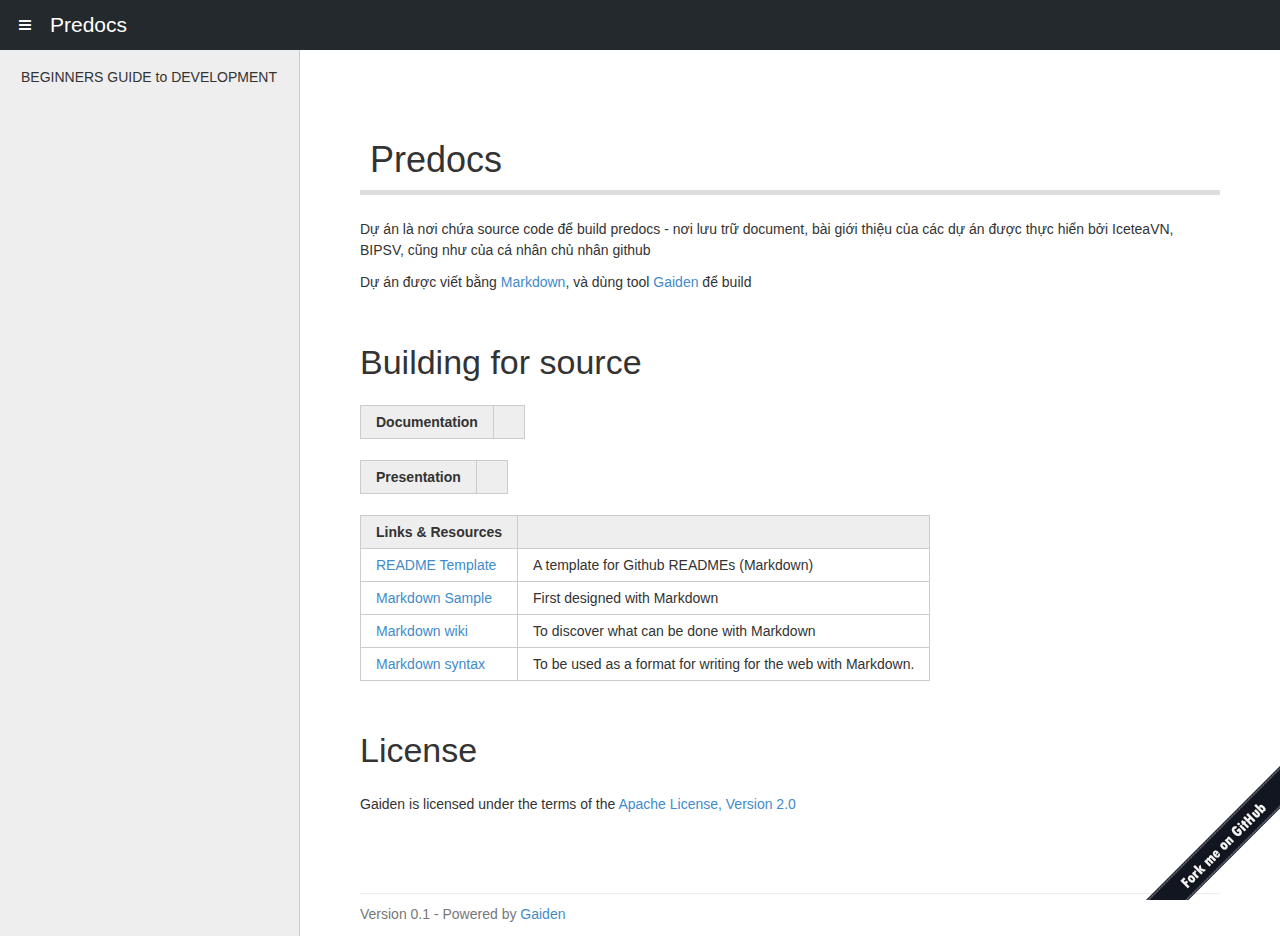
<file: docs/index.html>
<html>
  <head>
    <meta charset="UTF-8">
    <title>Predocs - Predocs</title>
    <meta name="viewport" content="width=device-width, initial-scale=1.0">
    <link rel="stylesheet" href="css\bootstrap.min.css">
    <link rel="stylesheet" href="css\font-awesome.min.css">
    <link rel="stylesheet" href="css\highlight.css">
    <link rel="stylesheet" href="css\style.css">
    <link rel="stylesheet" href="css\my.css">
  </head>
  <body>
    <a href="https://github.com/ishame/predocs"><img style="position: fixed; bottom: 0; right: 0; border: 0; z-index: 100; margin: 0;" src="../images/forkme.png" alt="Fork me on GitHub"></a>
    <div class="wrapper">
      <div class="header">
        <i class="fa fa-bars sidebar-toggle"></i>
        <span class="title">Predocs</span>
      </div>
      <div class="sidebar">
        <ul>
          <li class="unnumbered visible">
            <a href="development-guides.html" data-alt-hash="beginners-guide-to-development">BEGINNERS GUIDE to DEVELOPMENT</a>
            <ul>
              <li class="unnumbered invisible"><a href="development-guides.html#extension-development">Extension development</a></li>
              <li class="unnumbered invisible">
                <a href="development-guides.html#tips-and-tricks">Tips and Tricks</a>
                <ul>
                  <li class="unnumbered invisible"><a href="development-guides.html#github-glossary">GitHub Glossary</a></li>
                </ul>
              </li>
              <li class="unnumbered invisible"><a href="development-guides.html#sample-code">Sample code</a></li>
              <li class="unnumbered invisible"><a href="development-guides.html#other-toolslibs-not-used-but-to-keep-an-eye-on">Other tools/libs not used, but to keep an eye on</a></li>
            </ul>
          </li>
        </ul>
      </div>
      <div class="content">
        <div class="content-handle"></div>
        <div class="content-container">
          <div class="content-nav content-nav-top">
          </div>
          <div class="main-content">
            <h1 id="predocs">Predocs</h1>
            <p>Dự án là nơi chứa source code để build predocs - nơi lưu trữ document, bài giới thiệu của các dự án được thực hiển bởi IceteaVN, BIPSV, cũng như của cá nhân chủ nhân github</p>
            <p>Dự án được viết bằng <a href="https://daringfireball.net/projects/markdown/syntax" title="Markdown Syntax Guide">Markdown</a>, và dùng tool <a href="https://github.com/kobo/gaiden">Gaiden</a> để build</p>
            <h2 id="building-for-source">Building for source</h2>
            <table>
              <thead>
                <tr>
                  <th>Documentation </th>
                  <th> </th>
                </tr>
              </thead>
            </table>
            <table>
              <thead>
                <tr>
                  <th>Presentation </th>
                  <th> </th>
                </tr>
              </thead>
            </table>
            <table>
              <thead>
                <tr>
                  <th>Links &amp; Resources </th>
                  <th> </th>
                </tr>
              </thead>
              <tbody>
                <tr>
                  <td><a href="README-template.html">README Template</a> </td>
                  <td>A template for Github READMEs (Markdown) </td>
                </tr>
                <tr>
                  <td><a href="markdown-sample.html">Markdown Sample</a> </td>
                  <td>First designed with Markdown </td>
                </tr>
                <tr>
                  <td><a href="https://github.com/adam-p/markdown-here/wiki">Markdown wiki</a> </td>
                  <td>To discover what can be done with Markdown </td>
                </tr>
                <tr>
                  <td><a href="https://daringfireball.net/projects/markdown/syntax">Markdown syntax</a> </td>
                  <td>To be used as a format for writing for the web with Markdown. </td>
                </tr>
              </tbody>
            </table>
            <h2 id="license">License</h2>
            <p>Gaiden is licensed under the terms of the <a href="http://www.apache.org/licenses/LICENSE-2.0.html" title="Apache License, Version 2.0">Apache License, Version 2.0</a></p>
          </div>
          <div class="content-nav content-nav-bottom">
          </div>
          <div class="footer">
            <p class="credit text-muted">
              Version 0.1 -
              Powered by <a href="https://github.com/kobo/gaiden">Gaiden</a>
            </p>
          </div>
        </div>
      </div>
    </div>
    <script src="js\jquery-2.1.1.min.js"></script>
    <script src="js\highlight.js"></script>
    <script src="js\application.js"></script>
    <script src="js\my.js"></script>
  </body>
</html>
</file>
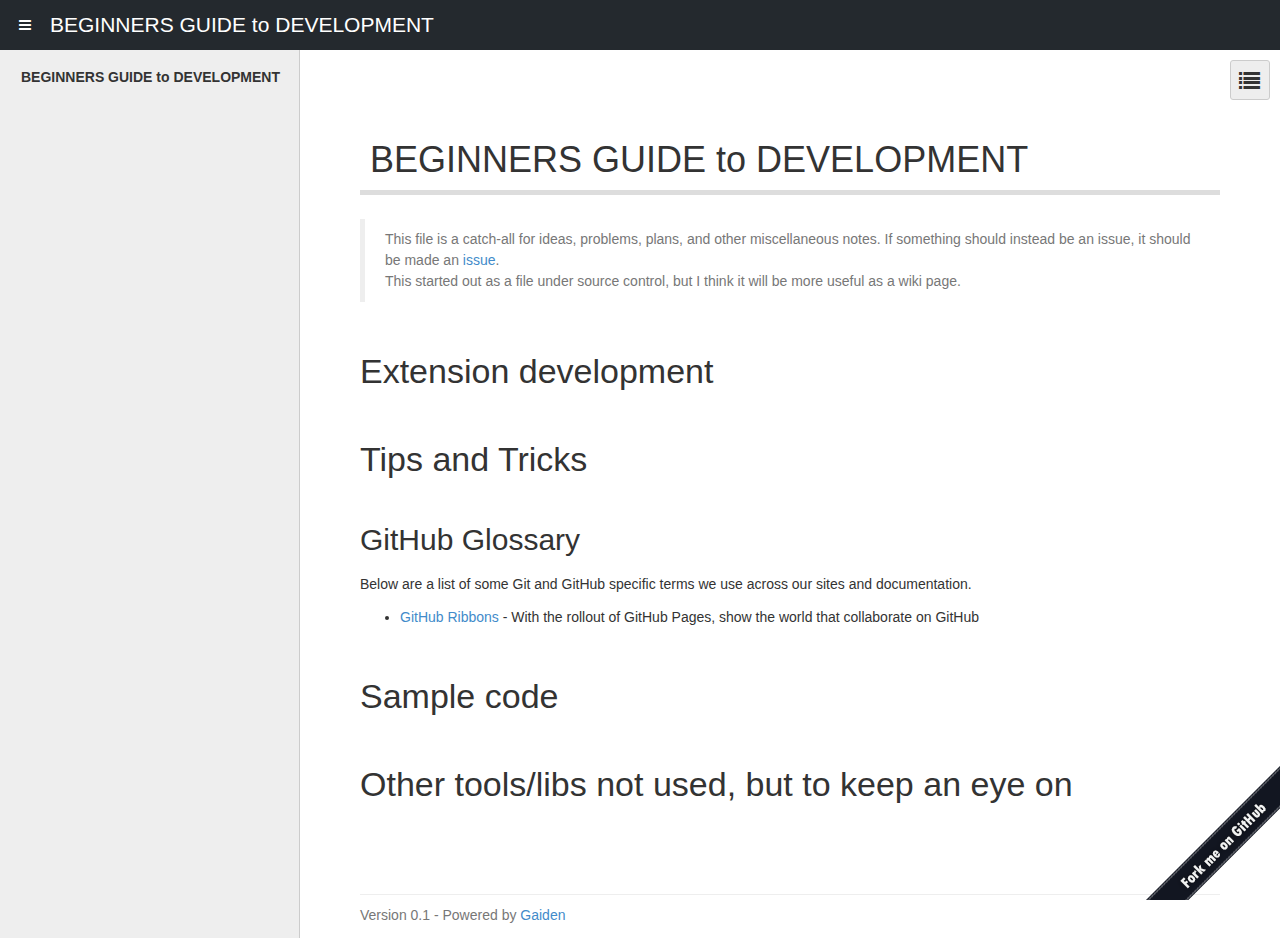
<file: docs/development-guides.html>
<html>
  <head>
    <meta charset="UTF-8">
    <title>BEGINNERS GUIDE to DEVELOPMENT - Predocs</title>
    <meta name="viewport" content="width=device-width, initial-scale=1.0">
    <link rel="stylesheet" href="css\bootstrap.min.css">
    <link rel="stylesheet" href="css\font-awesome.min.css">
    <link rel="stylesheet" href="css\highlight.css">
    <link rel="stylesheet" href="css\style.css">
    <link rel="stylesheet" href="css\my.css">
  </head>
  <body>
    <a href="https://github.com/ishame/predocs"><img style="position: fixed; bottom: 0; right: 0; border: 0; z-index: 100; margin: 0;" src="../images/forkme.png" alt="Fork me on GitHub"></a>
    <div class="wrapper">
      <div class="header">
        <i class="fa fa-bars sidebar-toggle"></i>
        <span class="title">BEGINNERS GUIDE to DEVELOPMENT</span>
      </div>
      <div class="sidebar">
        <ul>
          <li class="unnumbered visible">
            <a href="development-guides.html" data-alt-hash="beginners-guide-to-development">BEGINNERS GUIDE to DEVELOPMENT</a>
            <ul>
              <li class="unnumbered invisible"><a href="development-guides.html#extension-development">Extension development</a></li>
              <li class="unnumbered invisible">
                <a href="development-guides.html#tips-and-tricks">Tips and Tricks</a>
                <ul>
                  <li class="unnumbered invisible"><a href="development-guides.html#github-glossary">GitHub Glossary</a></li>
                </ul>
              </li>
              <li class="unnumbered invisible"><a href="development-guides.html#sample-code">Sample code</a></li>
              <li class="unnumbered invisible"><a href="development-guides.html#other-toolslibs-not-used-but-to-keep-an-eye-on">Other tools/libs not used, but to keep an eye on</a></li>
            </ul>
          </li>
        </ul>
      </div>
      <div class="content">
        <div class="content-handle"></div>
        <div class="content-container">
          <div class="content-nav content-nav-top">
          </div>
          <div class="page-toc page-toc-shrinked">
            <span class="fa fa-list"></span>
          </div>
          <div class="page-toc page-toc-expanded" style="max-height: 402px; display: none;">
            <ul>
              <li class="unnumbered visible">
                <a href="#beginners-guide-to-development">BEGINNERS GUIDE to DEVELOPMENT</a>
                <ul>
                  <li class="unnumbered visible"><a href="#extension-development">Extension development</a></li>
                  <li class="unnumbered visible">
                    <a href="#tips-and-tricks">Tips and Tricks</a>
                    <ul>
                      <li class="unnumbered visible"><a href="#github-glossary">GitHub Glossary</a></li>
                    </ul>
                  </li>
                  <li class="unnumbered visible"><a href="#sample-code">Sample code</a></li>
                  <li class="unnumbered visible"><a href="#other-toolslibs-not-used-but-to-keep-an-eye-on">Other tools/libs not used, but to keep an eye on</a></li>
                </ul>
              </li>
            </ul>
          </div>
          <div class="main-content">
            <h1 id="beginners-guide-to-development">BEGINNERS GUIDE to DEVELOPMENT</h1>
            <blockquote>
              <p>This file is a catch-all for ideas, problems, plans, and other miscellaneous notes. If something should instead be an issue, it should be made an <a href="https://github.com/adam-p/markdown-here/issues">issue</a>.<br/>This started out as a file under source control, but I think it will be more useful as a wiki page.</p>
            </blockquote>
            <h2 id="extension-development">Extension development</h2>
            <h2 id="tips-and-tricks">Tips and Tricks</h2>
            <h3 id="github-glossary">GitHub Glossary</h3>
            <p>Below are a list of some Git and GitHub specific terms we use across our sites and documentation.</p>
            <ul>
              <li><a href="https://github.com/blog/273-github-ribbons">GitHub Ribbons</a> - With the rollout of GitHub Pages, show the world that collaborate on GitHub</li>
            </ul>
            <h2 id="sample-code">Sample code</h2>
            <h2 id="other-toolslibs-not-used-but-to-keep-an-eye-on">Other tools/libs not used, but to keep an eye on</h2>
          </div>
          <div class="content-nav content-nav-bottom">
          </div>
          <div class="footer">
            <p class="credit text-muted">
              Version 0.1 -
              Powered by <a href="https://github.com/kobo/gaiden">Gaiden</a>
            </p>
          </div>
        </div>
      </div>
    </div>
    <script src="js\jquery-2.1.1.min.js"></script>
    <script src="js\highlight.js"></script>
    <script src="js\application.js"></script>
    <script src="js\my.js"></script>
  </body>
</html>
</file>
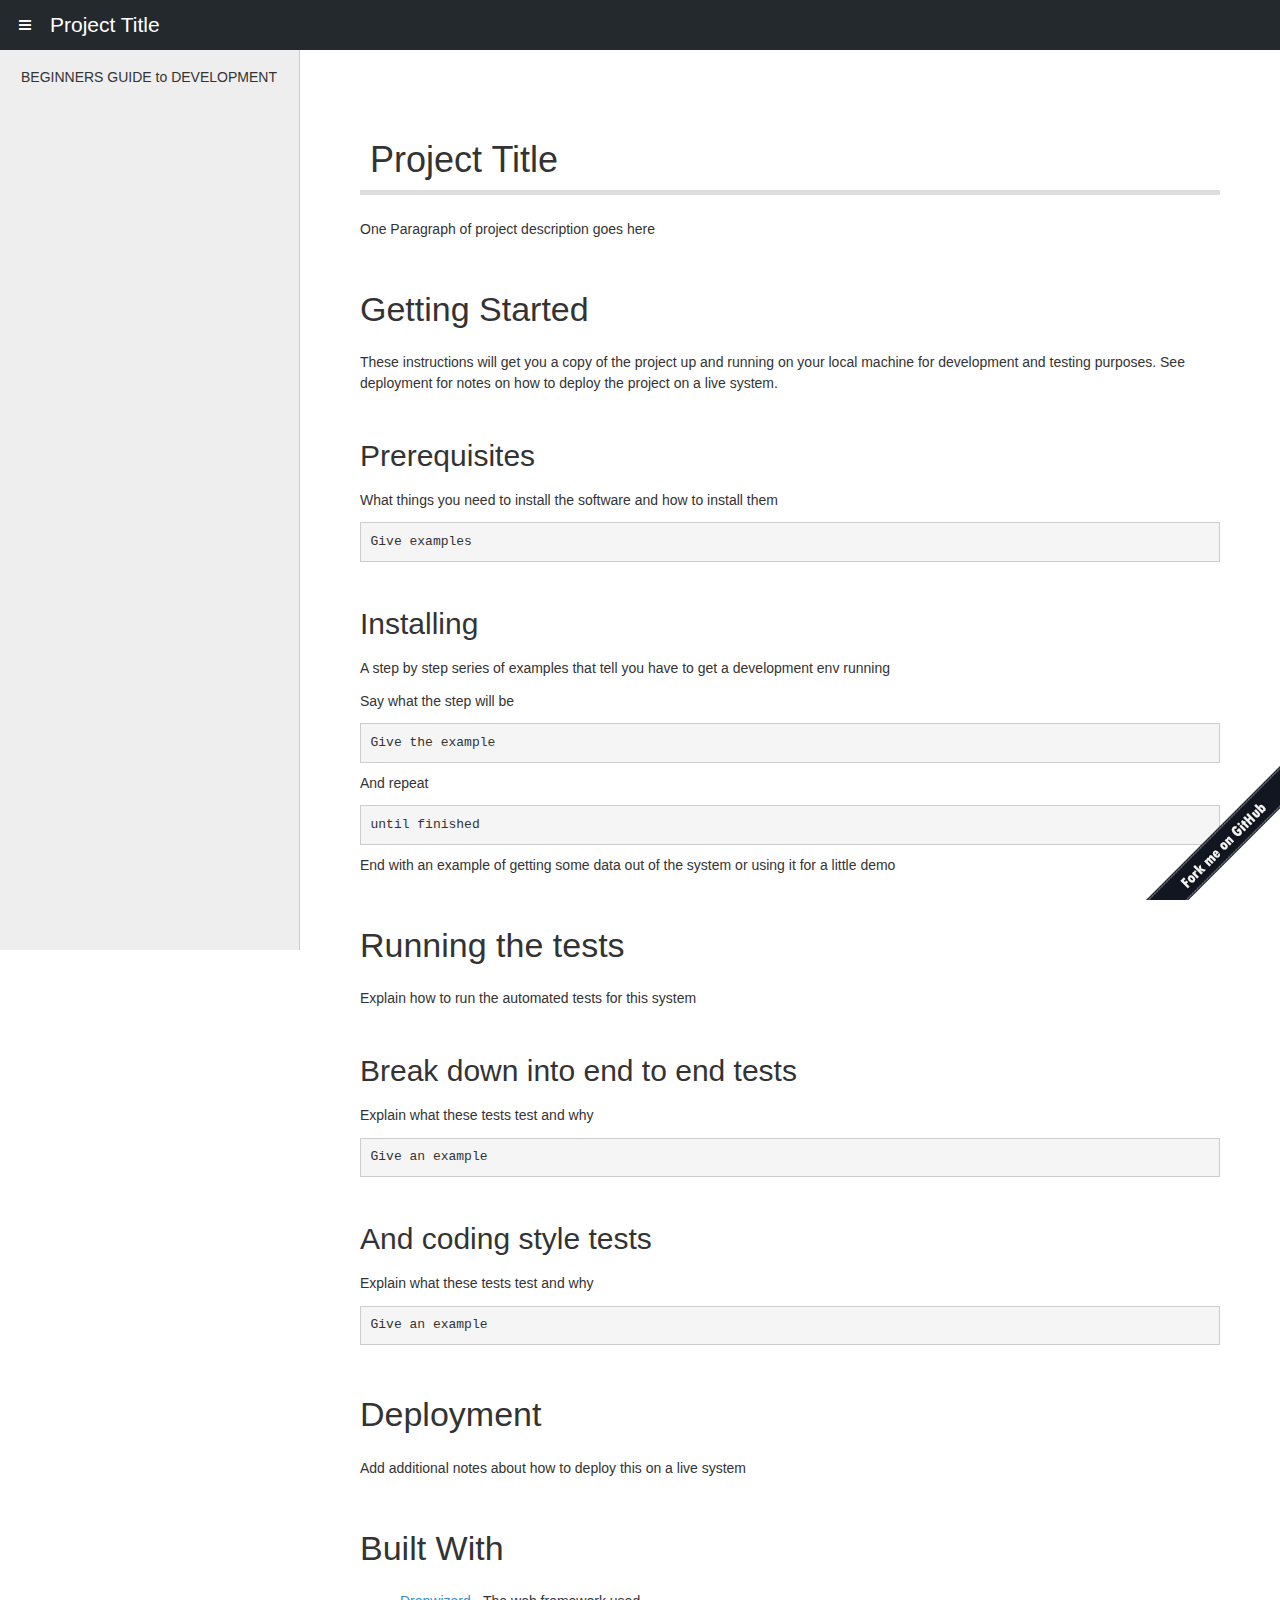
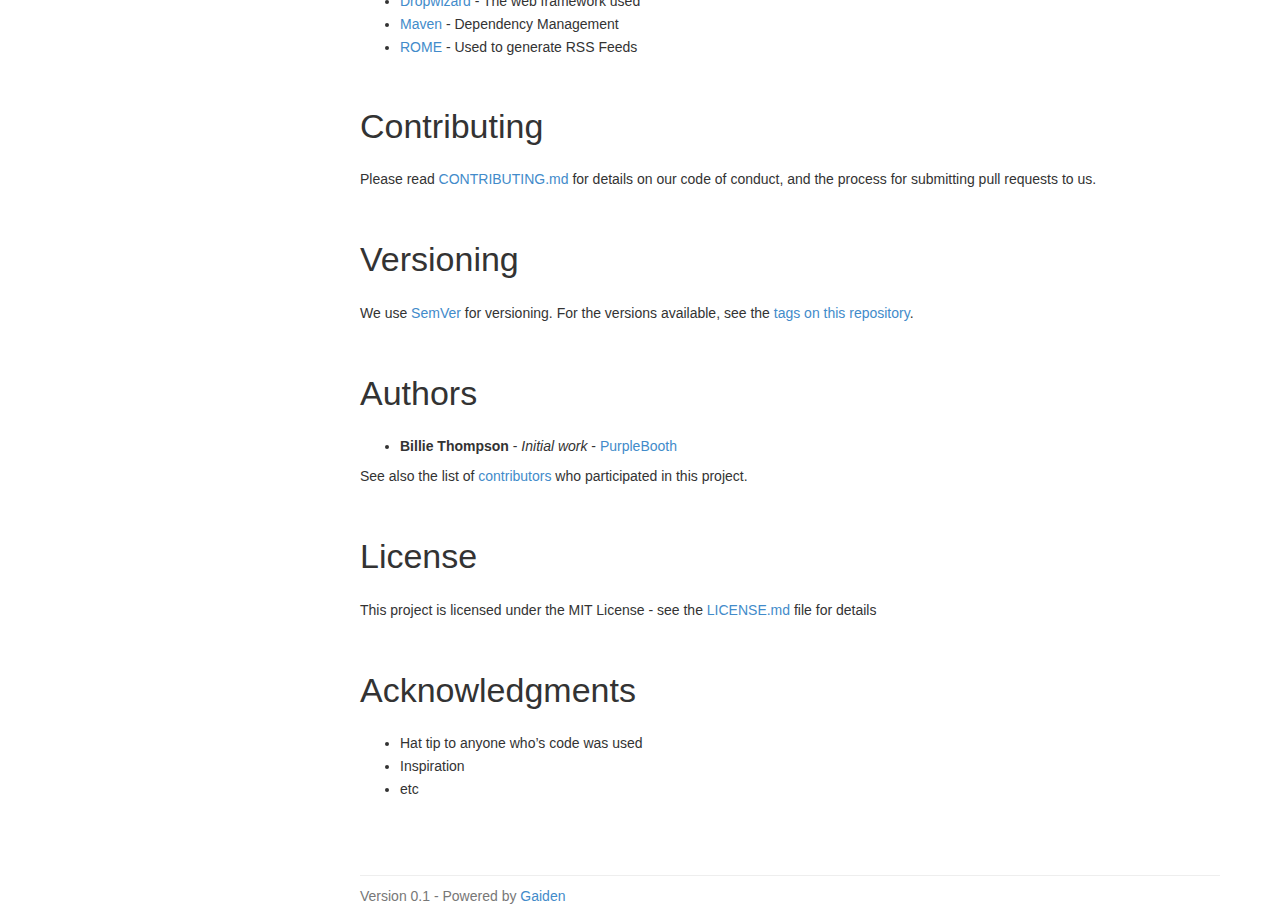
<file: docs/README-template.html>
<html>
  <head>
    <meta charset="UTF-8">
    <title>Project Title - Predocs</title>
    <meta name="viewport" content="width=device-width, initial-scale=1.0">
    <link rel="stylesheet" href="css\bootstrap.min.css">
    <link rel="stylesheet" href="css\font-awesome.min.css">
    <link rel="stylesheet" href="css\highlight.css">
    <link rel="stylesheet" href="css\style.css">
    <link rel="stylesheet" href="css\my.css">
  </head>
  <body>
    <a href="https://github.com/ishame/predocs"><img style="position: fixed; bottom: 0; right: 0; border: 0; z-index: 100; margin: 0;" src="../images/forkme.png" alt="Fork me on GitHub"></a>
    <div class="wrapper">
      <div class="header">
        <i class="fa fa-bars sidebar-toggle"></i>
        <span class="title">Project Title</span>
      </div>
      <div class="sidebar">
        <ul>
          <li class="unnumbered visible">
            <a href="development-guides.html" data-alt-hash="beginners-guide-to-development">BEGINNERS GUIDE to DEVELOPMENT</a>
            <ul>
              <li class="unnumbered invisible"><a href="development-guides.html#extension-development">Extension development</a></li>
              <li class="unnumbered invisible">
                <a href="development-guides.html#tips-and-tricks">Tips and Tricks</a>
                <ul>
                  <li class="unnumbered invisible"><a href="development-guides.html#github-glossary">GitHub Glossary</a></li>
                </ul>
              </li>
              <li class="unnumbered invisible"><a href="development-guides.html#sample-code">Sample code</a></li>
              <li class="unnumbered invisible"><a href="development-guides.html#other-toolslibs-not-used-but-to-keep-an-eye-on">Other tools/libs not used, but to keep an eye on</a></li>
            </ul>
          </li>
        </ul>
      </div>
      <div class="content">
        <div class="content-handle"></div>
        <div class="content-container">
          <div class="content-nav content-nav-top">
          </div>
          <div class="main-content">
            <h1 id="project-title">Project Title</h1>
            <p>One Paragraph of project description goes here</p>
            <h2 id="getting-started">Getting Started</h2>
            <p>These instructions will get you a copy of the project up and running on your local machine for development and testing purposes. See deployment for notes on how to deploy the project on a live system.</p>
            <h3 id="prerequisites">Prerequisites</h3>
            <p>What things you need to install the software and how to install them</p>
            <pre><code class="nohighlight">Give examples
</code></pre>
            <h3 id="installing">Installing</h3>
            <p>A step by step series of examples that tell you have to get a development env running</p>
            <p>Say what the step will be</p>
            <pre><code class="nohighlight">Give the example
</code></pre>
            <p>And repeat</p>
            <pre><code class="nohighlight">until finished
</code></pre>
            <p>End with an example of getting some data out of the system or using it for a little demo</p>
            <h2 id="running-the-tests">Running the tests</h2>
            <p>Explain how to run the automated tests for this system</p>
            <h3 id="break-down-into-end-to-end-tests">Break down into end to end tests</h3>
            <p>Explain what these tests test and why</p>
            <pre><code class="nohighlight">Give an example
</code></pre>
            <h3 id="and-coding-style-tests">And coding style tests</h3>
            <p>Explain what these tests test and why</p>
            <pre><code class="nohighlight">Give an example
</code></pre>
            <h2 id="deployment">Deployment</h2>
            <p>Add additional notes about how to deploy this on a live system</p>
            <h2 id="built-with">Built With</h2>
            <ul>
              <li><a href="http://www.dropwizard.io/1.0.2/docs/">Dropwizard</a> - The web framework used</li>
              <li><a href="https://maven.apache.org/">Maven</a> - Dependency Management</li>
              <li><a href="https://rometools.github.io/rome/">ROME</a> - Used to generate RSS Feeds</li>
            </ul>
            <h2 id="contributing">Contributing</h2>
            <p>Please read <a href="https://gist.github.com/PurpleBooth/b24679402957c63ec426">CONTRIBUTING.md</a> for details on our code of conduct, and the process for submitting pull requests to us.</p>
            <h2 id="versioning">Versioning</h2>
            <p>We use <a href="http://semver.org/">SemVer</a> for versioning. For the versions available, see the <a href="https://github.com/your/project/tags">tags on this repository</a>. </p>
            <h2 id="authors">Authors</h2>
            <ul>
              <li><strong>Billie Thompson</strong> - <em>Initial work</em> - <a href="https://github.com/PurpleBooth">PurpleBooth</a></li>
            </ul>
            <p>See also the list of <a href="https://github.com/your/project/contributors">contributors</a> who participated in this project.</p>
            <h2 id="license">License</h2>
            <p>This project is licensed under the MIT License - see the <a href="LICENSE.md">LICENSE.md</a> file for details</p>
            <h2 id="acknowledgments">Acknowledgments</h2>
            <ul>
              <li>Hat tip to anyone who&rsquo;s code was used</li>
              <li>Inspiration</li>
              <li>etc</li>
            </ul>
          </div>
          <div class="content-nav content-nav-bottom">
          </div>
          <div class="footer">
            <p class="credit text-muted">
              Version 0.1 -
              Powered by <a href="https://github.com/kobo/gaiden">Gaiden</a>
            </p>
          </div>
        </div>
      </div>
    </div>
    <script src="js\jquery-2.1.1.min.js"></script>
    <script src="js\highlight.js"></script>
    <script src="js\application.js"></script>
    <script src="js\my.js"></script>
  </body>
</html>
</file>
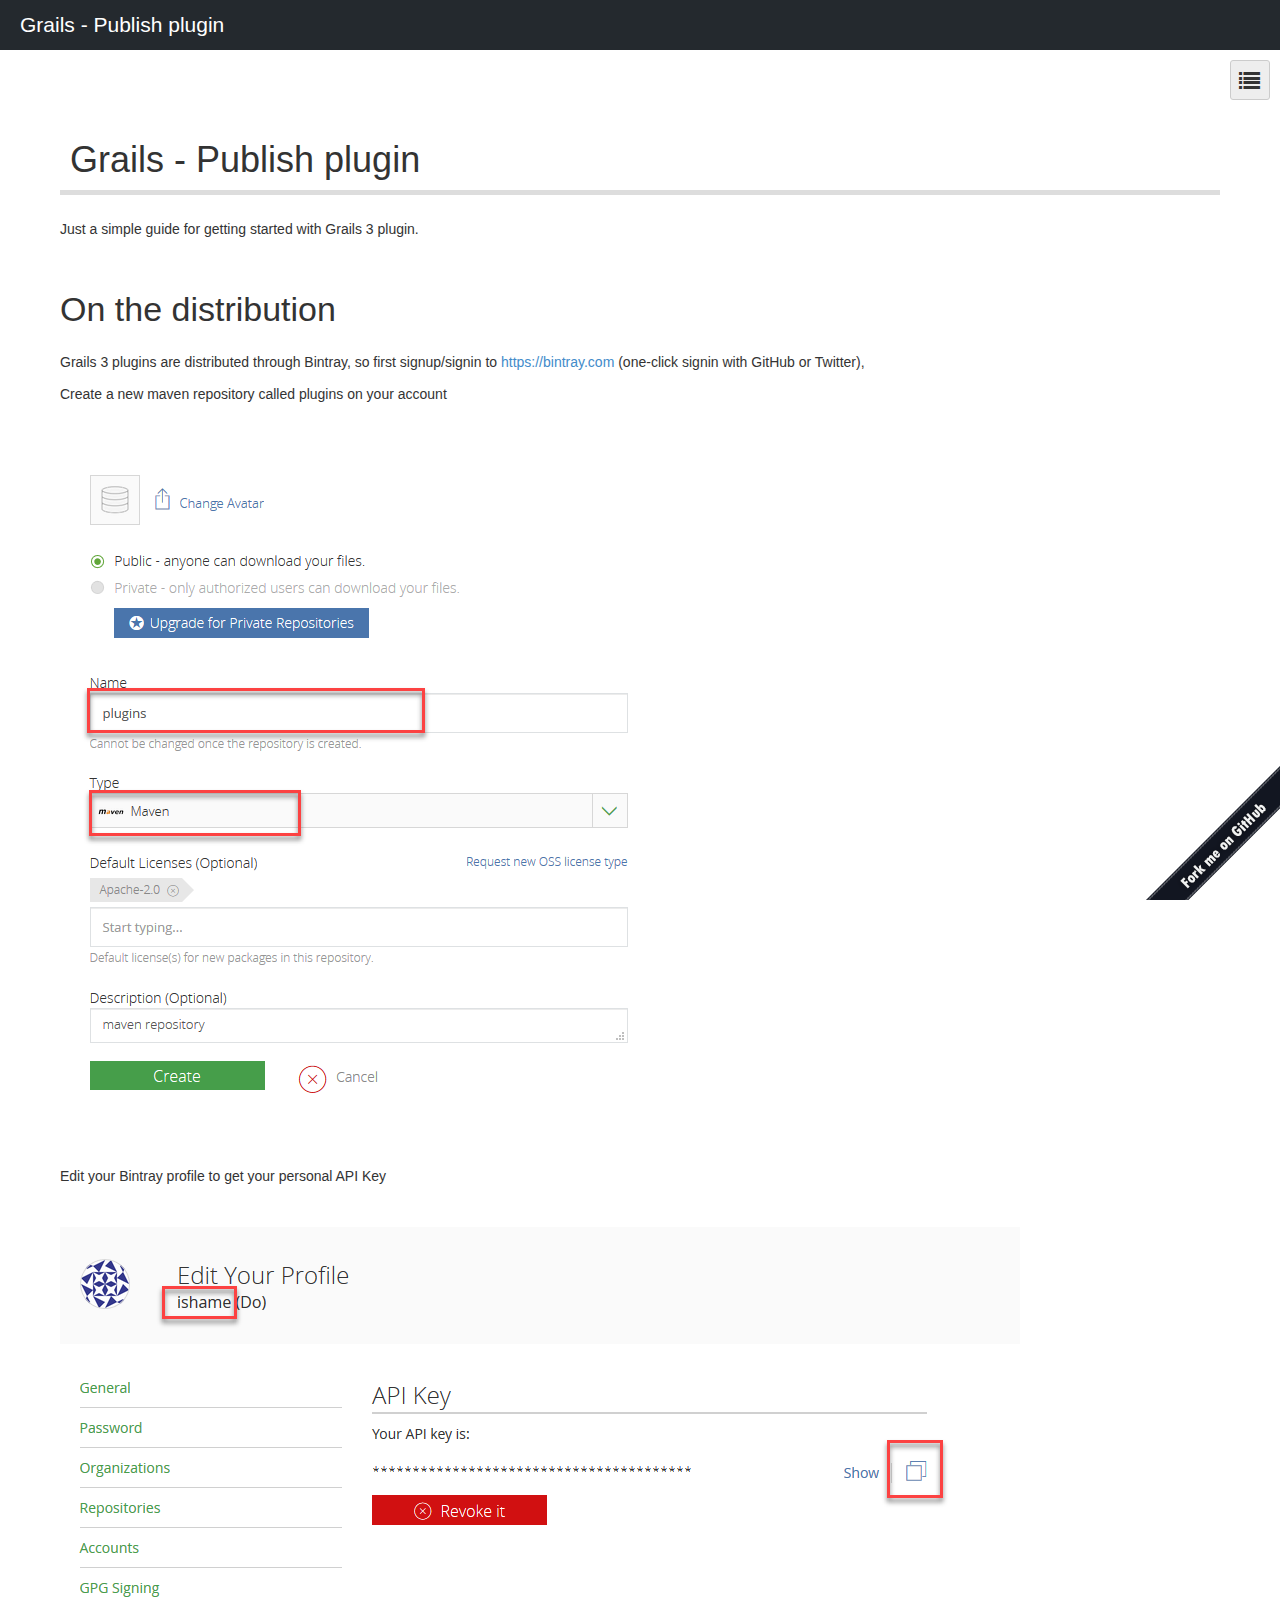
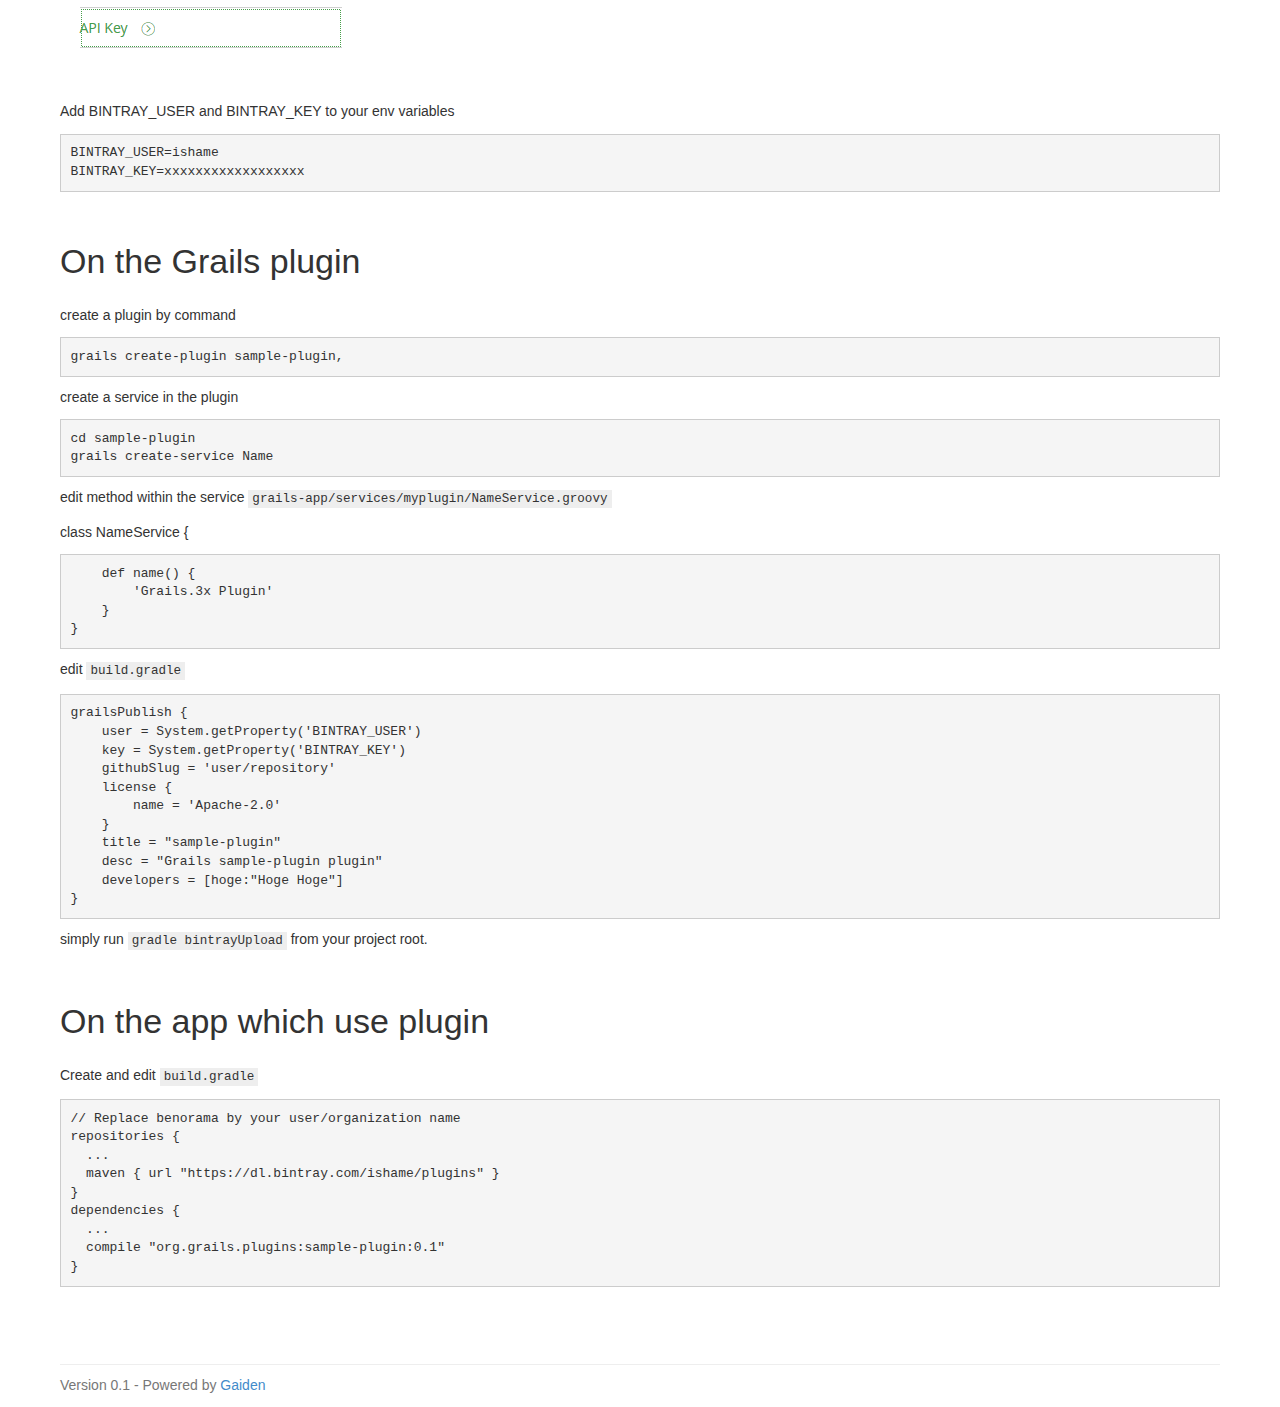
<file: docs/grails/publish-plugin.html>
<html>
  <head>
    <meta charset="UTF-8">
    <title>Grails - Publish plugin - Predocs</title>
    <meta name="viewport" content="width=device-width, initial-scale=1.0">
    <link rel="stylesheet" href="..\css\bootstrap.min.css">
    <link rel="stylesheet" href="..\css\font-awesome.min.css">
    <link rel="stylesheet" href="..\css\highlight.css">
    <link rel="stylesheet" href="..\css\style.css">
    <link rel="stylesheet" href="..\css\my.css">
  </head>
  <body>
    <a href="https://github.com/ishame/predocs"><img style="position: fixed; bottom: 0; right: 0; border: 0; z-index: 100; margin: 0;" src="../images/forkme.png" alt="Fork me on GitHub"></a>
    <div class="wrapper">
      <div class="header">
        <span class="title">Grails - Publish plugin</span>
      </div>
      <div class="content" style="margin-left: 0px;">
        <div class="content-handle"></div>
        <div class="content-container">
          <div class="content-nav content-nav-top">
          </div>
          <div class="page-toc page-toc-shrinked">
            <span class="fa fa-list"></span>
          </div>
          <div class="page-toc page-toc-expanded" style="max-height: 402px; display: none;">
            <ul>
              <li class="unnumbered visible">
                <a href="#grails---publish-plugin">Grails - Publish plugin</a>
                <ul>
                  <li class="unnumbered visible"><a href="#on-the-distribution">On the distribution</a></li>
                  <li class="unnumbered visible"><a href="#on-the-grails-plugin">On the Grails plugin</a></li>
                  <li class="unnumbered visible"><a href="#on-the-app-which-use-plugin">On the app which use plugin</a></li>
                </ul>
              </li>
            </ul>
          </div>
          <div class="main-content">
            <h1 id="grails---publish-plugin">Grails - Publish plugin</h1>
            <p>Just a simple guide for getting started with Grails 3 plugin.</p>
            <h2 id="on-the-distribution">On the distribution</h2>
            <p>Grails 3 plugins are distributed through Bintray, so first signup/signin to <a href="https://bintray.com">https://bintray.com</a> (one-click signin with GitHub or Twitter),</p>
            <p>Create a new maven repository called plugins on your account</p>
            <p><img src="..\images\new-maven-repository.png" alt="plugins"/></p>
            <p>Edit your Bintray profile to get your personal API Key</p>
            <p><img src="..\images\get-api-key.png" alt="key"/></p>
            <p>Add BINTRAY_USER and BINTRAY_KEY to your env variables</p>
            <pre><code class="nohighlight">BINTRAY_USER=ishame
BINTRAY_KEY=xxxxxxxxxxxxxxxxxx
</code></pre>
            <h2 id="on-the-grails-plugin">On the Grails plugin</h2>
            <p>create a plugin by command</p>
            <pre><code class="nohighlight">grails create-plugin sample-plugin,
</code></pre>
            <p>create a service in the plugin</p>
            <pre><code class="nohighlight">cd sample-plugin
grails create-service Name
</code></pre>
            <p>edit method within the service <code>grails-app/services/myplugin/NameService.groovy</code></p>
            <p> class NameService {</p>
            <pre><code class="nohighlight">    def name() {
        &#39;Grails.3x Plugin&#39;
    }
}
</code></pre>
            <p>edit <code>build.gradle</code></p>
            <pre><code class="nohighlight">grailsPublish {
    user = System.getProperty(&#39;BINTRAY_USER&#39;)
    key = System.getProperty(&#39;BINTRAY_KEY&#39;)
    githubSlug = &#39;user/repository&#39;
    license {
        name = &#39;Apache-2.0&#39;
    }
    title = &quot;sample-plugin&quot;
    desc = &quot;Grails sample-plugin plugin&quot;
    developers = [hoge:&quot;Hoge Hoge&quot;]
}
</code></pre>
            <p>simply run <code>gradle bintrayUpload</code> from your project root.</p>
            <h2 id="on-the-app-which-use-plugin">On the app which use plugin</h2>
            <p>Create and edit <code>build.gradle</code></p>
            <pre><code class="nohighlight">// Replace benorama by your user/organization name
repositories {
  ...
  maven { url &quot;https://dl.bintray.com/ishame/plugins&quot; }
}
dependencies {
  ...
  compile &quot;org.grails.plugins:sample-plugin:0.1&quot;
}
</code></pre>
          </div>
          <div class="content-nav content-nav-bottom">
          </div>
          <div class="footer">
            <p class="credit text-muted">
              Version 0.1 -
              Powered by <a href="https://github.com/kobo/gaiden">Gaiden</a>
            </p>
          </div>
        </div>
      </div>
    </div>
    <script src="..\js\jquery-2.1.1.min.js"></script>
    <script src="..\js\highlight.js"></script>
    <script src="..\js\application.js"></script>
    <script src="..\js\my.js"></script>
  </body>
</html>
</file>
